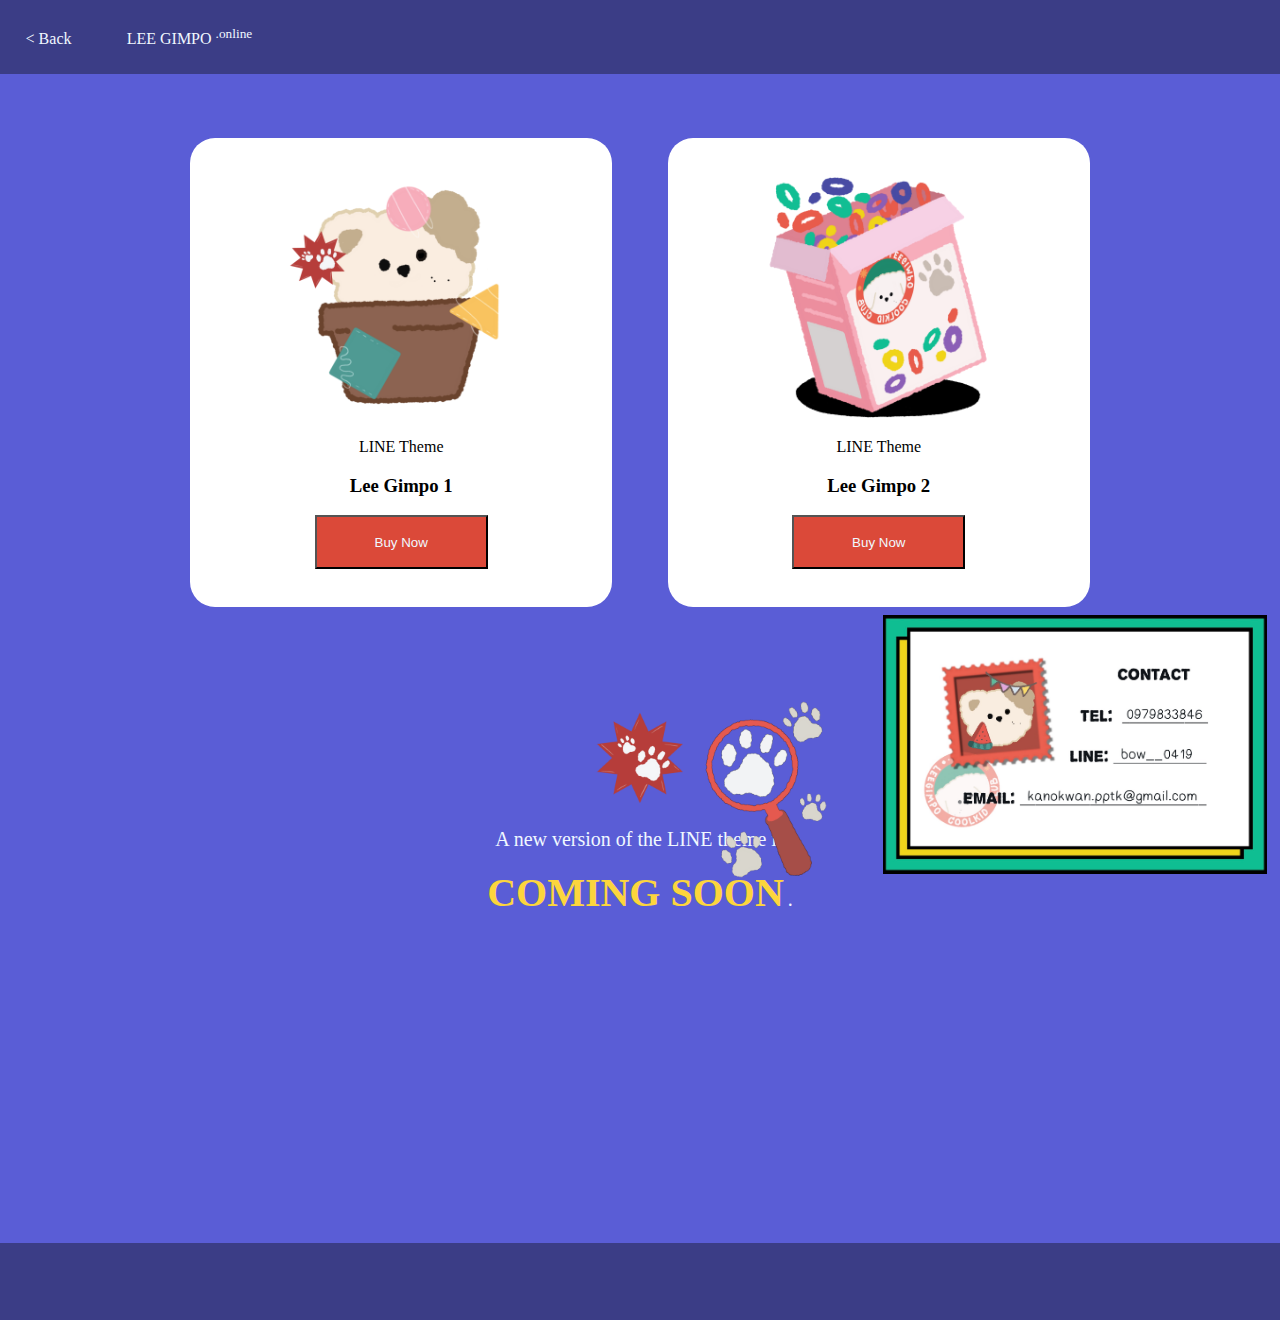
<file: store.html>
<!DOCTYPE html>
<html>

<head>
    <title>Store</title>
    <link rel="stylesheet" href="store.css">
    <link rel="icon" type="image/x-icon" href="../pic/icon2.PNG">
</head>

<body>
    <div class="tabmanu">
        <a class="manu" href="index.html">
            < Back</a>
                <a class="manu brand" href="index.html">LEE GIMPO <sup>.online</sup></a>
    </div>

    <div class="main_box">
        <div class="div_box">
            <img class="line icon" src="../pic/icon2.PNG">
            <p>LINE Theme</p>
            <h3>Lee Gimpo 1</h3>
            <div class="buttun"><input class="button" type="button"
                    onclick="window.location.href='https://store.line.me/themeshop/product/b23fe260-515a-459d-8bcc-97a7a8478101/en?lang=th&ref=lsh_themeDetail'"
                    value="Buy Now"></div>
        </div>

        <div class="div_box">
            <img class="line icon" src="../pic/box.PNG">
            <p>LINE Theme</p>
            <h3>Lee Gimpo 2</h3>
            <div class="buttun"><input class="button" type="button"
                    onclick="window.location.href='https://store.line.me/themeshop/product/d6d4e645-608c-4da2-9a8e-1995272dc275/th'"
                    value="Buy Now"></div>
        </div>
    </div>

    <div class="text">
        <img class="pic1" src="../pic/wow.PNG">
        
       <div>
        <br>
            <span class="text1">A new version of the LINE theme is</span>
       </div> 
        <br>
        <span class="text2"><strong>COMING SOON</strong></span>
        <span class="text1">.</span>
    </div>
    
    <div class="text_fixed">
        <img class="text_fix2" src="../pic/wonder.gif">
        <img class="text_fix1" src="../pic/contect.PNG"> 
    </div>

    <footer class="low_footer">
    </footer>
</body>

</html>
</file>
<file: store.css>
html body{
    background-color: #5a5dd6;
    margin: 0%;
    padding: 0%;
}

.tabmanu{
    background-color: #3b3d86;
}

.manu{
    padding: 2%;
    color: aliceblue;
    text-decoration: none;
    display: inline-block;
}

.brand{
    text-align: center;
}

.main_box{
    position: relative;
    text-align: center;
    height: 100%;
}

.div_box{
    text-align: center;
    border-radius: 25px; /*มุมมน*/
    width: 27%;
    height: 50%; 
    background-color:#ffff;
    margin: 5% 2%;
    padding: 3%;
    display: inline-block;
}

.icon{
    width: 70%;
}

.button{
    color:aliceblue;
    background-color: #db4939;
    padding: 5%;
    width: 50%;
    text-decoration: none; /*เอาเส้นใต้ข้อความออก*/
    display: inline-block; /*ไม่จองทั้งบรรทัด*/
    
}

.text{
    margin: 0 auto;
    padding: 3%;
    text-align: center;
    position: relative;
}

.pic1{
    width: 8%;
    display: inline-block;
}

.text1{
    color: aliceblue;
    font-size: 20px;
}

.text2{
    color: #fcd53d;
    font-size: 40px;
}

.text_fixed{
    position: sticky;
    right: 2%;
    bottom: 1%;
    text-align:right;
}

.text_fix1{
    width: 30%;
    padding: 1%;
}

.text_fix2{
    width: 15%;
    left: 0%;
}

.low_footer{
    color: aliceblue;
    background-color: #3b3d86;
    padding: 3%;
}
</file>
